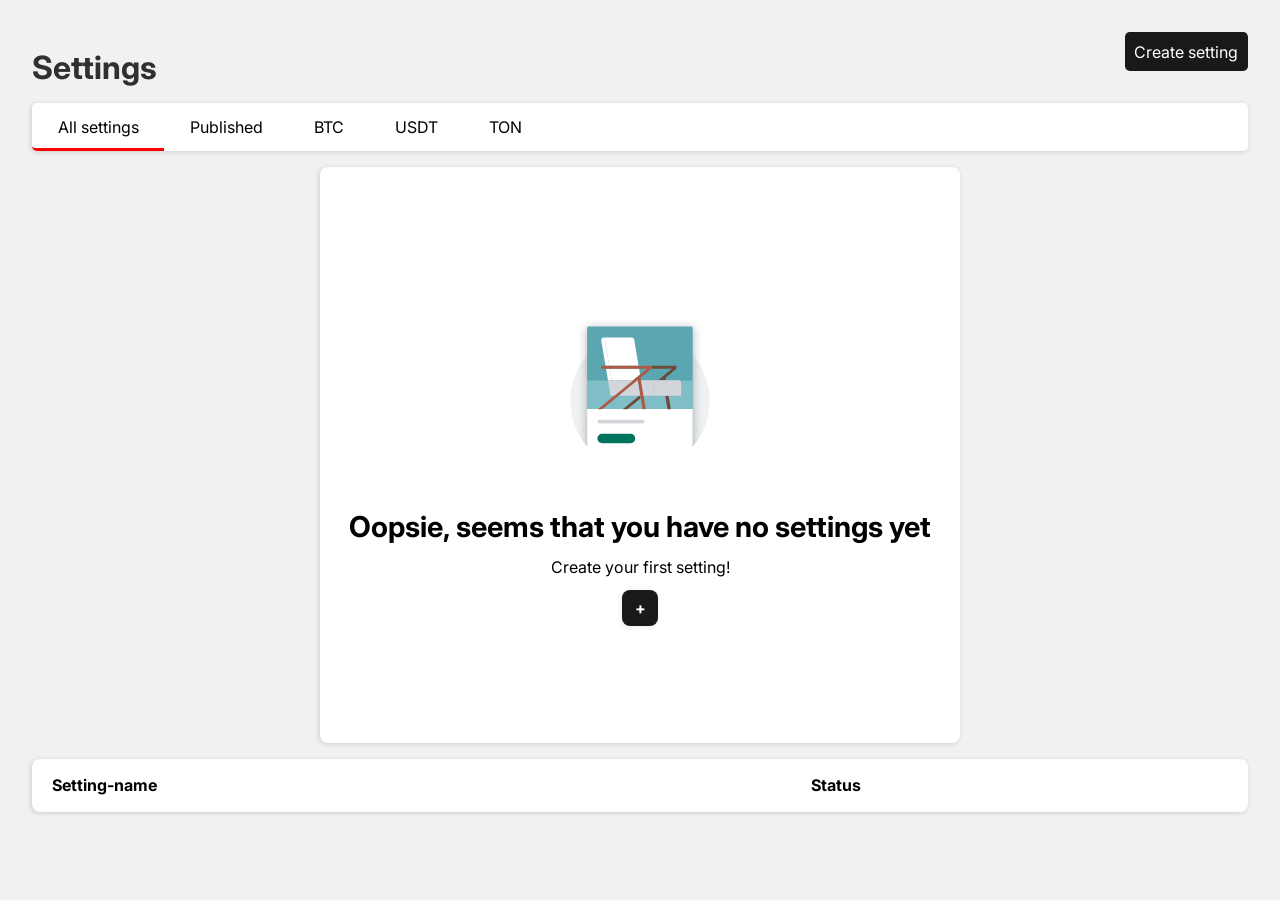
<file: index.html>
<!DOCTYPE html>
<html lang="en">
<head>
    <meta charset="UTF-8">
    <meta name="viewport" content="width=device-width, initial-scale=1.0">
    <link rel="stylesheet" href="resorses/file_css/index.css">
    <link rel="preconnect" href="https://fonts.googleapis.com">
    <link rel="preconnect" href="https://fonts.gstatic.com" crossorigin>
    <link href="https://fonts.googleapis.com/css2?family=Inter:ital,opsz,wght@0,14..32,100..900;1,14..32,100..900&display=swap" rel="stylesheet">
    
    <title>Shopify</title>
</head>

<body>

    <section class="container">
        <div class="nav">
            <h1 class="settings">Settings</h1>
            <div class="header-controls">
                <a href="content.html" class="btn-primary btn" aria-controls="create-setting">
                    Create setting
                </a>
            </div>
        </div>
        <div class="menu">
            <input type="radio" id="btn_all" name="menu" class="menu_radio" checked>
            <label for="btn_all" class="menu_button">All settings</label>
        
            <input type="radio" id="btn_published" name="menu" class="menu_radio">
            <label for="btn_published" class="menu_button">Published</label>
        
            <input type="radio" id="btn_btc" name="menu" class="menu_radio">
            <label for="btn_btc" class="menu_button">BTC</label>
        
            <input type="radio" id="btn_usdt" name="menu" class="menu_radio">
            <label for="btn_usdt" class="menu_button">USDT</label>
        
            <input type="radio" id="btn_ton" name="menu" class="menu_radio">
            <label for="btn_ton" class="menu_button">TON</label>
        </div>

        <div class="empty-state">
            <div class="image"><img class="image_0" src="resorses/_icons/Illustration.svg" alt="EMPTY"></div>
            <div class="t_1">Oopsie, seems that you have no settings yet</div>
            <div class="t_2">Create your first setting!</div>
            <button href="content.html" class="b_0" aria-controls="create-setting">+</button>
        </div>
        <table class="table settings-table">
            <thead>
                <tr>
                <div class="s_n">
                    <th>Setting-name</th>
                    <th>Status</th>
                </div>
                </tr>
            </thead>
            <tbody class="settings-list">
                <tr class="setting-line hidden" id="setting-line-template">
                    <td class="content">
                        <a class="content_link setting-link" href="content.html">
                            2 sec for T-Shirts
                        </a>
                    </td>
                    <td class="status">
                        <div class="st_active status-badge setting-status-badge ">active</div>
                    </td>
                    <td>
                        <img class="trash" src="resorses/_icons/Trash.svg" alt="Delete" aria-controls="create-remove">
                    </td>
                </tr>
            </tbody>
        </table>
    </section>
    <script type="application/json" id="state">
        {
            "currencies": [
                {
                    "id": 1,
                    "title": "BTC",
                    "value": 0.0001
                },
                {
                    "id": 2,
                    "title": "USDT",
                    "value": 1
                }
            ],
            "settings": [
                {
                    "id": 1,
                    "title": "BTC & USDT increase each 2 sec for T-Shirts",
                    "status": "active",
                    "formulas": [
                        {
                            "id": 1,
                            "title": "BTC in used for T-Shirts",
                            "formula": "X * Y",
                            "frequency": 2000,
                            "currency": "BTC",
                            "targets": {
                                "collectionsIds": [
                                    1,
                                    2
                                ],
                                "products": [
                                    {
                                        "id": 1,
                                        "variantsIds": [
                                            1,
                                            2
                                        ]
                                    }
                                ]
                            }
                        },
                        {
                            "id": 1,
                            "title": "USDT in used for hoodies",
                            "formula": "X + Y",
                            "frequency": 2000,
                            "currency": "USDT",
                            "targets": {
                                "collectionsIds": [
                                    3,
                                    4
                                ],
                                "products": [
                                    {
                                        "id": 3,
                                        "variants": [
                                            1,
                                            2,
                                            3
                                        ]
                                    }
                                ]
                            }
                        }
                    ]
                }
            ],
            "collections": [
                {
                    "id": 1,
                    "title": "T-Shirts"
                },
                {
                    "id": 2,
                    "title": "Hoodies"
                },
                {
                    "id": 3,
                    "title": "Socks"
                },
                {
                    "id": 4,
                    "title": "Caps"
                }
            ],
            "products": [
                {
                    "id": 1,
                    "title": "Product 1",
                    "price": 11,
                    "variants": [
                        {
                            "id": 1,
                            "title": "Black",
                            "price": 11
                        },
                        {
                            "id": 2,
                            "title": "Red",
                            "price": 12
                        },
                        {
                            "id": 3,
                            "title": "White",
                            "price": 13
                        }
                    ]
                },
                {
                    "id": 2,
                    "title": "Product 2",
                    "price": 15,
                    "variants": []
                },
                {
                    "id": 3,
                    "title": "Product 3",
                    "price": 20.99,
                    "variants": [
                        {
                            "id": 1,
                            "title": "Black",
                            "price": 29.99
                        },
                        {
                            "id": 2,
                            "title": "Red",
                            "price": 20.99
                        },
                        {
                            "id": 3,
                            "title": "White",
                            "price": 29.99
                        }
                    ]
                },
                {
                    "id": 4,
                    "title": "Product 4",
                    "price": 50,
                    "variants": [
                        {
                            "id": 1,
                            "title": "XXL",
                            "price": 55.99
                        },
                        {
                            "id": 2,
                            "title": "XL",
                            "price": 51.99
                        },
                        {
                            "id": 3,
                            "title": "L",
                            "price": 50
                        }
                    ]
                }
            ]
        }        
    </script>
    <script src="resorses/JS/content.js"></script>
</body>
</html>
</file>
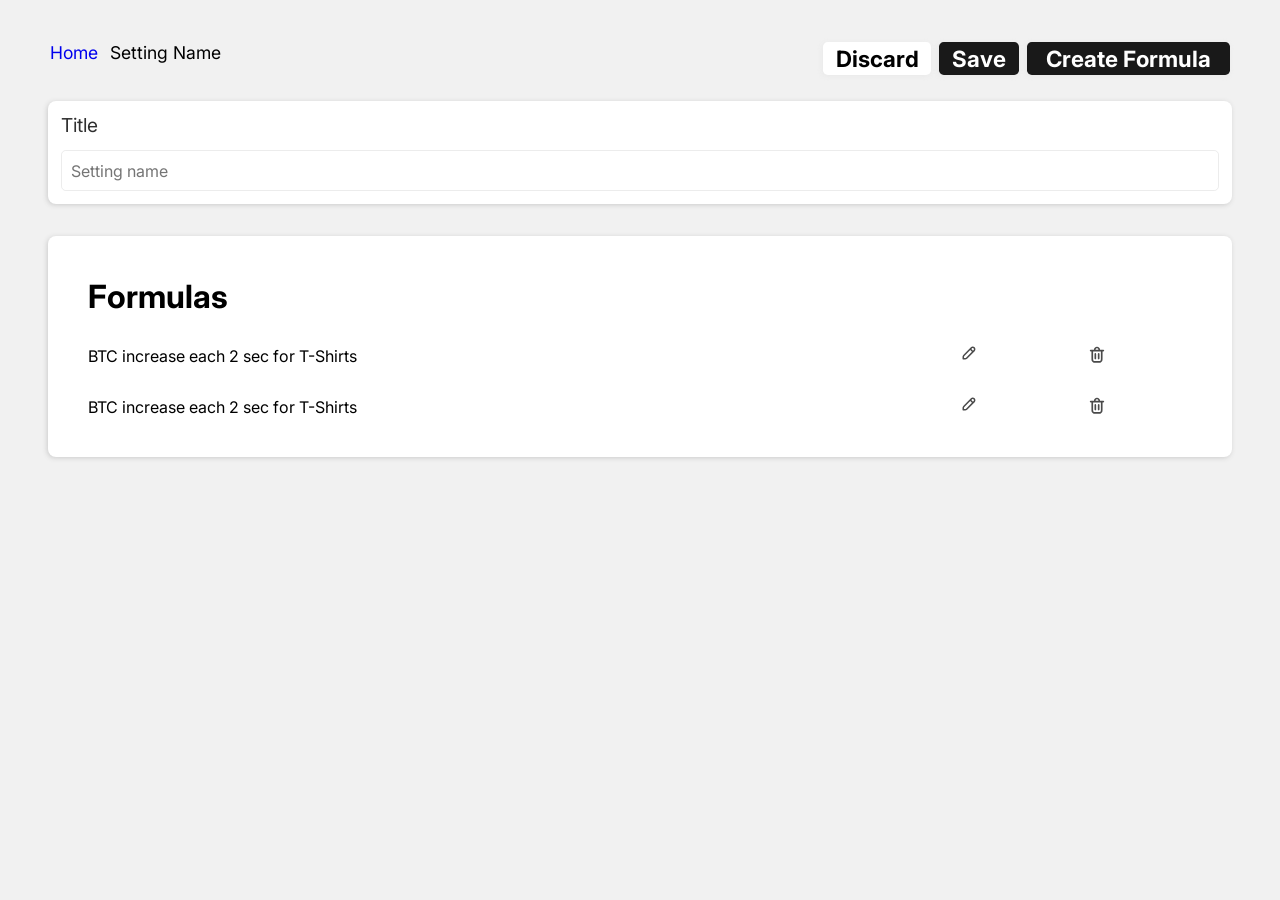
<file: content.html>
<!DOCTYPE html>
<html lang="en">
<head>
    <meta charset="UTF-8">
    <meta name="viewport" content="width=device-width, initial-scale=1.0">
    <link rel="stylesheet" href="resorses/file_css/index.css">
    <link rel="preconnect" href="https://fonts.googleapis.com">
    <link rel="preconnect" href="https://fonts.gstatic.com" crossorigin>    
    <link href="https://fonts.googleapis.com/css2?family=Inter:ital,opsz,wght@0,14..32,100..900;1,14..32,100..900&display=swap" rel="stylesheet">
    
    <title>Shopify</title>
</head>
<body>
    <section class="container1">
        <div class="link_to_pr">    
            <a id="home" href="index.html">Home</a> 
            <div>Setting Name</div>
        </div>
        <div class="buttons">
            <button class="discard">Discard</button>
            <button class="save">Save</button>
            <button class="create_formula" aria-controls="create-formula">Create Formula</button>
        </div>
    </section>

    <div class="text_input">
        <div class="text_i_article">Title</div>
        <div class="text_i">
            <input type="text" placeholder="Setting name" class="text_input_lol">
        </div>
    </div>

    <div class="bottommm">
        <div class="empty-state">
            <div class="image"><img class="image_0" src="resorses/_icons/Illustration.svg" alt="EMPTY"></div>
            <div class="t_1">Oopsie, seems that you have no formulas yet</div>
            <div class="t_2">Create your first formula!</div>
            <button class="b_0" aria-controls="create-formula">+</button>
        </div>
        <div class="formulas_s">
            <table class="table_formulas">
                <thead>
                    <tr>
                        <th class="formulas_article">Formulas</th>
                    </tr>
                </thead>
                <tbody id="formulasFolder">
                    <tr style="display: none;" class="formula-template">
                        <td>
                            <a class="linkToFormulasPage">BTC increase each 2 sec for T-Shirts</a>
                        </td>
                        <td>
                            <img class="pen" src="resorses/_icons/Pen.svg" alt="pen">
                        </td>
                        <td>
                            <img class="trash" src="resorses/_icons/Trash.svg" alt="delete" aria-controls="delete-formula">
                        </td>
                    </tr>
                    <tr class="formula-template">
                        <td>
                            <a class="linkToFormulasPage">BTC increase each 2 sec for T-Shirts</a>
                        </td>
                        <td>
                            <img class="pen" src="resorses/_icons/Pen.svg" alt="pen">
                        </td>
                        <td>
                            <img class="trash" src="resorses/_icons/Trash.svg" alt="delete" aria-controls="delete-formula">
                        </td>
                    </tr>
                    <tr class="formula-template">
                        <td>
                            <a class="linkToFormulasPage">BTC increase each 2 sec for T-Shirts</a>
                        </td>
                        <td>
                            <img class="pen" src="resorses/_icons/Pen.svg" alt="pen">
                        </td>
                        <td>
                            <img class="trash" src="resorses/_icons/Trash.svg" alt="delete" aria-controls="delete-formula">
                        </td>
                    </tr>
                </tbody>

            </table>
        </div>
    </div>
    <script type="application/json" id="state">
        {
            "currencies": [
                {
                    "id": 1,
                    "title": "BTC",
                    "value": 0.0001
                },
                {
                    "id": 2,
                    "title": "USDT",
                    "value": 1
                }
            ],
            "settings": [
                {
                    "id": 1,
                    "title": "BTC & USDT increase each 2 sec for T-Shirts",
                    "status": "active",
                    "formulas": [
                        {
                            "id": 1,
                            "title": "BTC in used for T-Shirts",
                            "formula": "X * Y",
                            "frequency": 2000,
                            "currency": "BTC",
                            "targets": {
                                "collectionsIds": [
                                    1,
                                    2
                                ],
                                "products": [
                                    {
                                        "id": 1,
                                        "variantsIds": [
                                            1,
                                            2
                                        ]
                                    }
                                ]
                            }
                        },
                        {
                            "id": 1,
                            "title": "USDT in used for hoodies",
                            "formula": "X + Y",
                            "frequency": 2000,
                            "currency": "USDT",
                            "targets": {
                                "collectionsIds": [
                                    3,
                                    4
                                ],
                                "products": [
                                    {
                                        "id": 3,
                                        "variants": [
                                            1,
                                            2,
                                            3
                                        ]
                                    }
                                ]
                            }
                        }
                    ]
                }
            ],
            "collections": [
                {
                    "id": 1,
                    "title": "T-Shirts"
                },
                {
                    "id": 2,
                    "title": "Hoodies"
                },
                {
                    "id": 3,
                    "title": "Socks"
                },
                {
                    "id": 4,
                    "title": "Caps"
                }
            ],
            "products": [
                {
                    "id": 1,
                    "title": "Product 1",
                    "price": 11,
                    "variants": [
                        {
                            "id": 1,
                            "title": "Black",
                            "price": 11
                        },
                        {
                            "id": 2,
                            "title": "Red",
                            "price": 12
                        },
                        {
                            "id": 3,
                            "title": "White",
                            "price": 13
                        }
                    ]
                },
                {
                    "id": 2,
                    "title": "Product 2",
                    "price": 15,
                    "variants": []
                },
                {
                    "id": 3,
                    "title": "Product 3",
                    "price": 20.99,
                    "variants": [
                        {
                            "id": 1,
                            "title": "Black",
                            "price": 29.99
                        },
                        {
                            "id": 2,
                            "title": "Red",
                            "price": 20.99
                        },
                        {
                            "id": 3,
                            "title": "White",
                            "price": 29.99
                        }
                    ]
                },
                {
                    "id": 4,
                    "title": "Product 4",
                    "price": 50,
                    "variants": [
                        {
                            "id": 1,
                            "title": "XXL",
                            "price": 55.99
                        },
                        {
                            "id": 2,
                            "title": "XL",
                            "price": 51.99
                        },
                        {
                            "id": 3,
                            "title": "L",
                            "price": 50
                        }
                    ]
                }
            ]
        }        
    </script>

    <script src="resorses/JS/edit.js"></script>
</body>
</html>
</file>
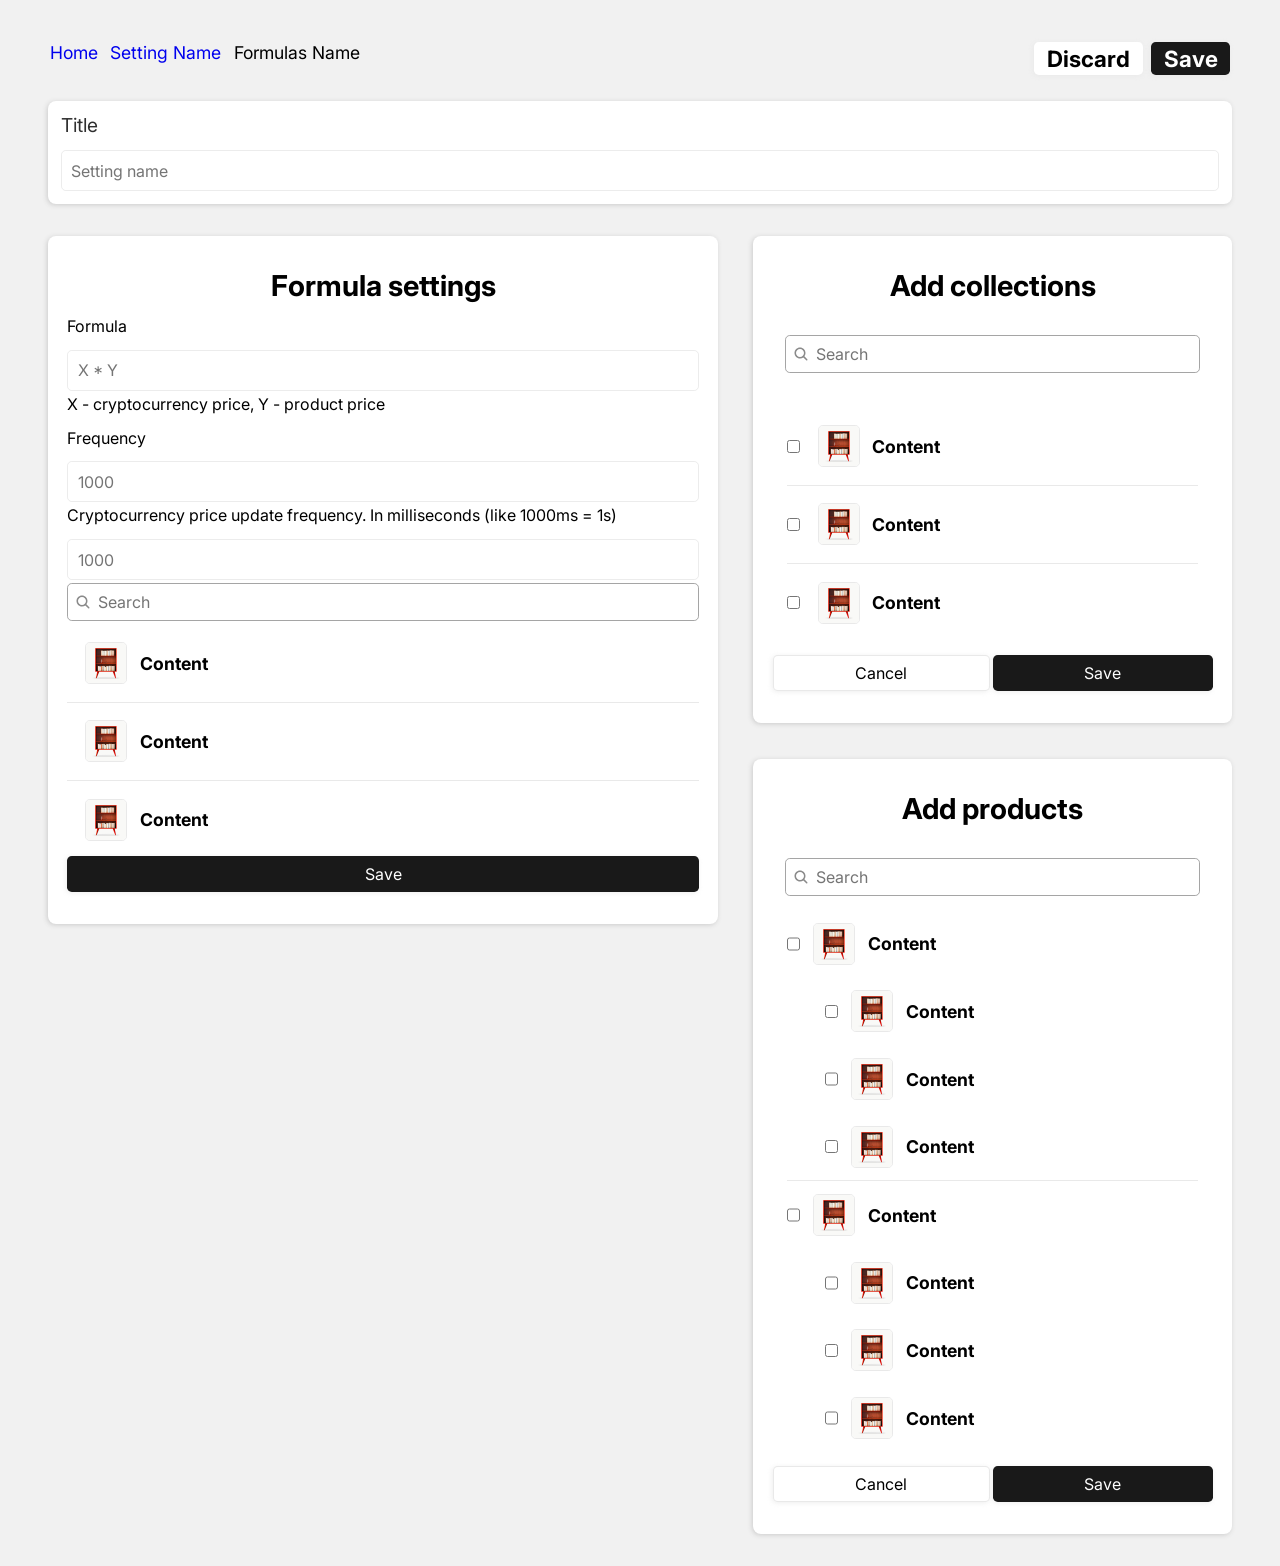
<file: formula.html>
<!DOCTYPE html>
<html lang="en">
  <head>
    <meta charset="UTF-8" />
    <meta name="viewport" content="width=device-width, initial-scale=1.0" />
    <link rel="stylesheet" href="resorses/file_css/index.css" />
    <link rel="preconnect" href="https://fonts.googleapis.com" />
    <link rel="preconnect" href="https://fonts.gstatic.com" crossorigin />
    <link
      href="https://fonts.googleapis.com/css2?family=Inter:ital,opsz,wght@0,14..32,100..900;1,14..32,100..900&display=swap"
      rel="stylesheet"
    />

    <title>Shopify</title>
  </head>

  <body>
    <section class="container1">
      <div class="link_to_pr">
        <a href="index.html">Home</a>
        <a href="content.html">Setting Name</a>
        <div>Formulas Name</div>
      </div>
      <div class="buttons">
        <button class="discard">Discard</button>
        <button class="save">Save</button>
      </div>
    </section>

    <div class="text_input">
      <div class="text_i_article">Title</div>
      <div class="text_i">
        <input type="text" placeholder="Setting name" class="text_input_lol" />
      </div>
    </div>
    <div class="flex_0">
      <div class="Containers_with_books_1">
        <div class="Formula_sq">
          <div class="t_1 t_1_0">Formula settings</div>
  
          <div class="article_of_sq">
            <div class="t_2 t_2_0">Formula</div>
            <div class="text_i">
              <input type="text" placeholder="X * Y" class="text_input_lol" />
            </div>
            <div class="t_2 t_2_0">
              X - cryptocurrency price, Y - product price
            </div>
          </div>
  
          <div class="article_of_sq">
            <div class="t_2 t_2_0">Frequency</div>
            <div class="text_i">
              <input type="text" placeholder="1000" class="text_input_lol" />
            </div>
            <div class="t_2 t_2_0">
              Cryptocurrency price update frequency. In milliseconds (like 1000ms
              = 1s)
            </div>
          </div>
  
          <div class="article_of_sq">
            <div class="text_i">
              <input type="text" placeholder="1000" class="text_input_lol" />
            </div>
          </div>
  
          <div class="books_container">
            <div class="search_0">
              <img src="resorses/_icons/Search.svg" alt="_search" />
              <input type="search" placeholder="Search" class="text_input_lol" />
            </div>
  
            <div class="books_content">
  
              <div class="book_content">
                <img class="book_icon" src="resorses/_icons/Book.svg" alt="_book" />
                <div class="book_content_title">Content</div>
              </div>
              <div class="book_content">
                <img class="book_icon" src="resorses/_icons/Book.svg" alt="_book" />
                <div class="book_content_title">Content</div>
              </div>
              <div class="book_content">
                <img class="book_icon" src="resorses/_icons/Book.svg" alt="_book" />
                <div class="book_content_title">Content</div>
              </div>
              <div class="book_content">
                <img class="book_icon" src="resorses/_icons/Book.svg" alt="_book" />
                <div class="book_content_title">Content</div>
              </div>
              <div class="book_content">
                <img class="book_icon" src="resorses/_icons/Book.svg" alt="_book" />
                <div class="book_content_title">Content</div>
              </div>
              <div class="book_content">
                <img class="book_icon" src="resorses/_icons/Book.svg" alt="_book" />
                <div class="book_content_title">Content</div>
              </div>
              <div class="book_content">
                <img class="book_icon" src="resorses/_icons/Book.svg" alt="_book" />
                <div class="book_content_title">Content</div>
              </div>
              <div class="book_content">
                <img class="book_icon" src="resorses/_icons/Book.svg" alt="_book" />
                <div class="book_content_title">Content</div>
              </div>
              <div class="book_content">
                <img class="book_icon" src="resorses/_icons/Book.svg" alt="_book" />
                <div class="book_content_title">Content</div>
              </div>
              <div class="book_content">
                <img class="book_icon" src="resorses/_icons/Book.svg" alt="_book" />
                <div class="book_content_title">Content1</div>
              </div>
  
            </div>
  
            <button class="book_save_button">Save</button>
  
          </div>
        </div>
      </div>
      <div class="Containers_with_books_2">
        <div class="Formula_sq">
          <div class="t_1 t_1_0">Add collections</div>
          <div class="search_0 search_0_1">
            <img src="resorses/_icons/Search.svg" alt="_search" />
            <input type="search" placeholder="Search" class="text_input_lol" />
          </div>
          <div class="checkboxes_with_buttons">
            <div class="checkboxes_list">
              <div class="div_with_selected_checkbox">
                <input class="selected_checkbox" type="checkbox">
                <div>Selected</div>
              </div>
              <div class="checkbox_square">
                  <input type="checkbox">
                  <div class="book_content">
                    <img class="book_icon" src="resorses/_icons/Book.svg" alt="_book" />
                    <div class="book_content_title">Content</div>
                  </div>
              </div>
              <div class="checkbox_square">
                <input type="checkbox">
                <div class="book_content">
                  <img class="book_icon" src="resorses/_icons/Book.svg" alt="_book" />
                  <div class="book_content_title">Content</div>
                </div>
              </div>
              <div class="checkbox_square">
                <input type="checkbox">
                <div class="book_content">
                  <img class="book_icon" src="resorses/_icons/Book.svg" alt="_book" />
                  <div class="book_content_title">Content</div>
                </div>
              </div>
            </div>
            <div class="buttons_list">
              <button class="book_cancel_button">Cancel</button>
              <button class="book_save_button">Save</button>
            </div>
          </div>
        </div>
        <div class="Formula_sq">
          <div class="t_1 t_1_0">Add products</div>
          <div class="search_0 search_0_1">
            <img src="resorses/_icons/Search.svg" alt="_search" />
            <input type="search" placeholder="Search" class="text_input_lol" />
          </div>
          <div class="checkboxes_with_buttons">
            <div class="checkboxes_list">
              <div class="checkbox_some">
                <div class="checkbox_square">
                  <input type="checkbox">
                  <div class="book_content">
                    <img class="book_icon" src="resorses/_icons/Book.svg" alt="_book" />
                    <div class="book_content_title">Content</div>
                  </div>
                </div>
                <div class="checkbox_square">
                  <input type="checkbox">
                  <div class="book_content">
                    <img class="book_icon" src="resorses/_icons/Book.svg" alt="_book" />
                    <div class="book_content_title">Content</div>
                  </div>
                </div>
                <div class="checkbox_square">
                  <input type="checkbox">
                  <div class="book_content">
                    <img class="book_icon" src="resorses/_icons/Book.svg" alt="_book" />
                    <div class="book_content_title">Content</div>
                  </div>
                </div>
                <div class="checkbox_square">
                  <input type="checkbox">
                  <div class="book_content">
                    <img class="book_icon" src="resorses/_icons/Book.svg" alt="_book" />
                    <div class="book_content_title">Content</div>
                  </div>
                </div>
              </div>
              <div class="checkbox_some">
                <div class="checkbox_square">
                  <input type="checkbox">
                  <div class="book_content">
                    <img class="book_icon" src="resorses/_icons/Book.svg" alt="_book" />
                    <div class="book_content_title">Content</div>
                  </div>
                </div>
                <div class="checkbox_square">
                  <input type="checkbox">
                  <div class="book_content">
                    <img class="book_icon" src="resorses/_icons/Book.svg" alt="_book" />
                    <div class="book_content_title">Content</div>
                  </div>
                </div>
                <div class="checkbox_square">
                  <input type="checkbox">
                  <div class="book_content">
                    <img class="book_icon" src="resorses/_icons/Book.svg" alt="_book" />
                    <div class="book_content_title">Content</div>
                  </div>
                </div>
                <div class="checkbox_square">
                  <input type="checkbox">
                  <div class="book_content">
                    <img class="book_icon" src="resorses/_icons/Book.svg" alt="_book" />
                    <div class="book_content_title">Content</div>
                  </div>
                </div>
              </div>
            </div>
            <div class="buttons_list">
              <button class="book_cancel_button">Cancel</button>
              <button class="book_save_button">Save</button>
            </div>
          </div>
        </div>
      </div>
    </div>
    </div>
  </body>
</html>
</file>
<file: resorses/file_css/index.css>
@charset "UTF-8";
* {
  padding: 0px;
  margin: 0px;
  border: none;
}

*,
*::before,
*::after {
  box-sizing: border-box;
}

/* Links */
a, a:link, a:visited {
  text-decoration: none;
}

a:hover {
  text-decoration: none;
}

/* Common */
aside, nav, footer, header, section, main {
  display: block;
}

h1, h2, h3, h4, h5, h6, p {
  font-size: inherit;
  font-weight: inherit;
}

ul, ul li {
  list-style: none;
}

img {
  vertical-align: top;
}

img, svg {
  height: auto;
}

address {
  font-style: normal;
}

/* Form */
input, textarea, button, select {
  font-family: inherit;
  font-size: inherit;
  color: inherit;
  background-color: transparent;
}

input::-ms-clear {
  display: none;
}

button, input[type=submit] {
  display: inline-block;
  box-shadow: none;
  background-color: transparent;
  background: none;
  cursor: pointer;
}

input:focus, input:active,
button:focus, button:active {
  outline: none;
}

button::-moz-focus-inner {
  padding: 0;
  border: 0;
}

label {
  cursor: pointer;
}

legend {
  display: block;
}

button {
  background: none;
  border: none;
}

/* Медиа-запросы для экранов до 768px */
/* Медиа-запросы для экранов до 480px */
@media (max-width: 480px) {
  .menu {
    max-height: none !important;
  }
  .formulas_s {
    margin: 1.4rem 0.8rem !important;
    border-radius: 0.5rem !important;
  }
  .formulas {
    min-width: 22rem !important;
    border-radius: 0.5rem !important;
  }
  .text_input {
    margin: 1rem !important;
    border-radius: 0.5rem !important;
  }
  .menu {
    flex-direction: column;
    width: 100%;
  }
  .link_to_pr {
    justify-content: center;
    width: 100%;
    padding: 0.8rem 1rem;
    background-color: white;
    align-items: center;
    flex-direction: column;
  }
  .link_to_pr a {
    align-items: center;
    text-align: center;
  }
  .link_to_pr div {
    text-align: center;
    background-color: rgba(0, 250, 137, 0.349);
    width: 100%;
    padding: 0.5rem;
  }
  .menu_button:last-child {
    border-bottom-left-radius: 0.3rem;
    border-bottom-right-radius: 0.3rem;
  }
  .menu_radio:first-child + .menu_button {
    border-top-right-radius: 0.3rem !important;
    border-bottom-left-radius: 0 !important;
  }
  .menu_button {
    padding: 0.5rem 0.8rem;
    width: 100%;
    text-align: center;
  }
  .container1 {
    margin: 0 !important;
    padding: 1rem !important;
    display: flex;
    justify-content: center;
    align-items: center;
    flex-direction: column !important;
    gap: 1rem;
  }
  .container1 .buttons {
    flex-direction: column;
    width: 100%;
  }
  .container1 .buttons button {
    border-radius: 0 !important;
    width: 100%;
    padding: 0.4rem;
  }
  .container1 .buttons button:last-child {
    border-bottom-left-radius: 2rem !important;
    border-bottom-right-radius: 2rem !important;
  }
  .flex_0 {
    flex-direction: column !important;
    margin: 1rem !important;
    gap: 0 !important;
  }
  .flex_0 .Formula_sq {
    margin: 0.5rem 0;
    border-radius: 0.5rem !important;
  }
  .flex_0 .Containers_with_books_2 {
    width: 100%;
    gap: 0;
  }
  .buttons_list {
    flex-direction: column;
  }
  .buttons_list button {
    border-radius: 0.5rem !important;
  }
}
body {
  background: #F1F1F1;
  font-family: "Inter";
  margin: 1rem;
}

h1 {
  color: #303030;
  font-size: 2rem;
}

.trash, .pen:hover, .discard:hover, .create_formula:hover, .save:hover {
  cursor: pointer;
}

/* 
-------------------------------------------------------------------
index-page
-------------------------------------------------------------------
 */
.status {
  padding: 0.5rem;
}

.status div {
  display: inline;
  background-color: rgba(196, 196, 196, 0.3);
  padding: 0.2rem 0.5rem;
  border-radius: 0.5rem;
  margin-left: 0.5rem;
}

.st_active {
  background-color: rgba(0, 250, 137, 0.349) !important;
}

.settings {
  font-weight: bold;
  margin-top: 2rem;
  font-size: 2rem;
}

.container {
  margin: 1rem;
}

.table {
  background-color: white;
  border-radius: 0.5rem;
  box-shadow: -1px 1px 5px rgb(204, 204, 204);
  padding: 0 0.2rem;
  width: 100%;
  text-align: left;
  margin: 1rem 0;
  border-color: 1px solid rgba(196, 196, 196, 0.3294117647);
}
.table td {
  border-top: 1px solid rgba(196, 196, 196, 0.3294117647);
}

th, td {
  padding: 0.9rem;
}

.menu {
  background-color: white;
  width: 100%;
  max-height: 3rem;
  display: flex;
  margin: 1rem 0;
  border-radius: 0.3rem;
  box-shadow: -1px 1px 5px rgb(204, 204, 204);
}

.menu_button {
  padding: 0.9rem 1.6rem;
}

.menu_button:hover {
  background-color: rgb(255, 0, 0);
  color: white;
  transition: 0.25s;
}

.menu_button:active {
  background-color: rgba(7, 94, 66, 0.393);
  color: white;
  transition: 0;
}

.menu_radio {
  display: none;
}

.menu_radio:checked + .menu_button {
  border-bottom: 3px solid rgb(255, 0, 0);
}

.menu_radio:first-child + .menu_button {
  border-radius: 0.3rem;
  border-bottom-right-radius: 0;
  border-top-right-radius: 0;
}

/* 
-------------------------------------------------------------------
content-page
-------------------------------------------------------------------
*/
.container1 {
  display: flex;
  padding: 1.6rem;
  flex-direction: row;
}

.buttons {
  text-align: right;
  display: flex;
  gap: 0.5rem;
  margin: 0 0.5rem;
}

.link_to_pr {
  text-align: left;
  display: flex;
  flex: 1;
  font-size: 1.1rem;
  margin: 0 0.5rem;
  gap: 0.8rem;
}

.text_input {
  background-color: white;
  border-radius: 0.5rem;
  box-shadow: -1px 1px 5px rgb(204, 204, 204);
  max-width: 100%;
  padding: 0.8rem;
  margin: 2rem;
  margin-top: 0;
}

.text_i {
  border-collapse: collapse;
  border: 1px solid rgba(196, 196, 196, 0.3294117647);
  padding: 0.6rem;
  border-radius: 0.3rem;
}

.text_i_article {
  color: #303030;
  font-size: 1.2rem;
  margin: 0 0 0.8rem 0;
}

.text_input_lol {
  width: 100%;
}

.discard, .create_formula, .save {
  box-shadow: -1px 1px 5px rgba(229, 229, 229, 0.649);
  display: flex;
  justify-content: center;
  align-items: center;
  font-size: 1.4rem;
  font-weight: bold;
}

.discard {
  background-color: white;
  padding: 0.2rem 0.8rem;
  border-radius: 0.3rem;
}

.create_formula {
  background-color: rgb(25, 25, 25);
  padding: 0.2rem 1.2rem;
  border-radius: 0.3rem;
  color: white;
}

.save {
  background-color: rgb(25, 25, 25);
  color: white;
  padding: 0.2rem 0.8rem;
  border-radius: 0.3rem;
}

.discard:hover, .save:hover, .create_formula:hover {
  opacity: 0.95;
}

.empty-state {
  background-color: white;
  border-radius: 0.5rem;
  box-shadow: -1px 1px 5px rgb(204, 204, 204);
  display: flex;
  justify-content: center;
  align-items: center;
  margin: 0 auto;
  min-height: 26rem;
  min-width: 18rem;
  max-width: 50vw;
  height: 64vh;
  flex-direction: column;
  gap: 0.8rem;
}

.t_1 {
  margin: 0 0.5rem;
  font-size: 1.8rem;
  font-weight: bold;
  text-align: center;
}

.b_0 {
  box-shadow: -1px 1px 5px rgba(229, 229, 229, 0.649);
  display: flex;
  justify-content: center;
  align-items: center;
  background-color: rgb(25, 25, 25);
  color: white;
  font-weight: bold;
  padding: 0.5rem;
  width: 2.2rem;
  border-radius: 0.5rem;
}

.image_0 {
  min-height: 10rem;
  height: 23.6vh;
}

.formulas_s {
  background-color: white;
  border-radius: 0.5rem;
  box-shadow: -1px 1px 5px rgb(204, 204, 204);
  padding: 1rem;
  max-width: 100%;
  background-color: white;
  border-radius: 0.5rem;
  margin: 1.4rem 2rem;
}

.linkToFormulasPage:hover {
  cursor: pointer;
}

.table_formulas {
  width: 100%;
  padding: 0.5rem;
  text-align: left;
  font-size: 1rem;
}

.formulas_article {
  font-weight: bold;
  font-size: 2rem;
}

/* 
-------------------------------------------------------------------
formula-page
-------------------------------------------------------------------
*/
.flex_0 {
  display: flex;
  align-items: flex-start;
  gap: 2.2rem;
  margin: 2rem;
}

.Formula_sq {
  background-color: white;
  border-radius: 0.5rem;
  box-shadow: -1px 1px 5px rgb(204, 204, 204);
  padding: 2rem 1.2rem;
  width: 100%;
}

.Containers_with_books_1 {
  display: flex;
  flex: 1.4;
}

.Containers_with_books_2 {
  display: flex;
  flex: 1;
  flex-direction: column;
  gap: 2.2rem;
}

.article_of_sq {
  margin-bottom: 0.2rem;
}

.t_1_0 {
  margin-bottom: 0.8rem;
}

.t_2_0 {
  margin-top: 0.2rem;
  margin-bottom: 0.85rem;
}

.search_0 {
  border: 1px solid #a5a5a5;
  padding: 0.5rem;
  border-radius: 0.3rem;
  display: flex;
  gap: 0.5rem;
}

.book_container {
  border: 1px solid #a5a5a5;
  padding: 0.9rem;
  display: flex;
  border-radius: 0.5rem;
  flex-direction: column;
  margin-top: 1.6rem;
}

.book_content {
  display: flex;
  gap: 0.8rem;
  padding: 1.1rem;
  border-bottom: 1px solid rgba(208, 208, 208, 0.462745098);
}

.book_icon {
  border-radius: 0.3rem;
  border: 1px solid rgba(208, 208, 208, 0.462745098);
}

.book_content_title {
  font-size: 1.1rem;
  font-weight: bold;
  align-self: center;
}

.books_content .book_content:last-child {
  border: none;
}

.book_save_button {
  box-shadow: -1px 1px 5px rgba(229, 229, 229, 0.649);
  display: flex;
  justify-content: center;
  align-items: center;
  width: 100%;
  padding: 0.5rem;
  background-color: rgb(25, 25, 25);
  color: white;
  border-radius: 0.3rem;
}

.books_content {
  overflow: hidden;
  max-height: 14.25rem;
  margin: 0.2rem 0;
}

.checkboxes_list {
  display: flex;
  flex-direction: column;
  align-items: flex-start;
  padding: 0.9rem;
}

.search_0_1 {
  margin: 2rem 0.8rem;
  margin-bottom: 0;
}

.checkbox_square {
  width: 100%;
  display: flex;
  border-bottom: 1px solid rgba(208, 208, 208, 0.462745098);
}
.checkbox_square .book_content {
  border-bottom: none;
}

.buttons_list {
  width: 100%;
  display: flex;
  gap: 0.2rem;
}

.book_cancel_button {
  box-shadow: -1px 1px 5px rgba(229, 229, 229, 0.649);
  display: flex;
  justify-content: center;
  align-items: center;
  width: 100%;
  background-color: white;
  color: black;
  padding: 0.3rem;
  border-radius: 0.3rem;
  border: 1px solid rgba(208, 208, 208, 0.462745098);
}

.checkbox_square:last-child {
  border: none;
}

.checkbox_some {
  display: flex;
  flex-direction: column;
  width: 100%;
  border-bottom: 1px solid rgba(208, 208, 208, 0.462745098);
}

.checkbox_some .checkbox_square {
  padding-left: 2.4rem;
  border: none;
}

.checkbox_some .checkbox_square:first-child {
  padding-left: 0;
}

.checkbox_some:last-child {
  border: none;
}

.checkbox_some .checkbox_square .book_content {
  padding: 0.8rem;
}

.div_with_selected_checkbox {
  display: flex;
  gap: 0.8rem;
  visibility: hidden;
}

.nav {
  display: flex;
  justify-content: space-between;
  align-items: center;
}

.btn-primary {
  background-color: rgb(25, 25, 25);
  color: white;
  border-radius: 0.3rem;
  padding: 0.6rem;
}

.shablon {
  display: none;
}

.hidden {
  display: none;
}

#home {
  cursor: pointer;
}

.t-stylish {
  padding: 0.5rem 0 0.5rem 0;
  text-align: center;
  color: rgb(113, 113, 113);
  border-bottom: 1px solid rgba(208, 208, 208, 0.462745098);
}

.book_input {
  display: none;
}

.book_radio {
  display: flex;
  gap: 0.8rem;
  width: 100%;
}
</file>
